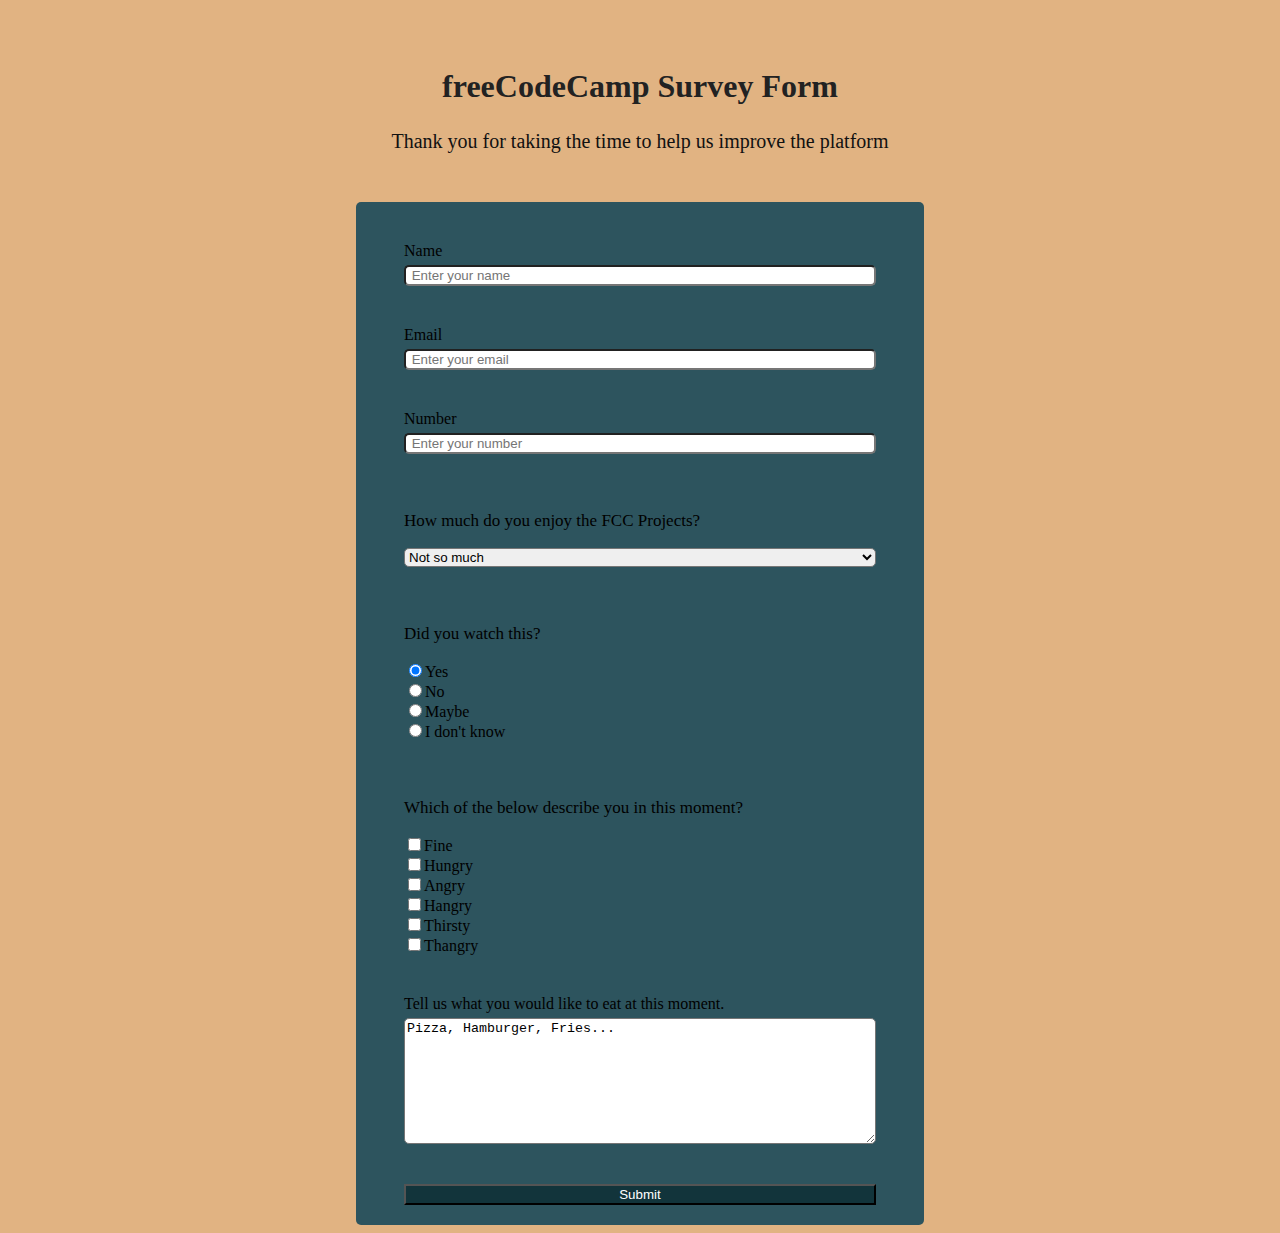
<file: templates/survey.html>
<!DOCTYPE html>
<html lang="en">
<head>
    <meta charset="UTF-8">
    <link href="/static/css/surveystyle.css" rel="stylesheet">
    <title>Survey form</title>
</head>
<body>

    <html lang="en">
<head>
  <meta charset="utf-8">
  <title>The HTML5 Herald</title>
</head>
<body>
  <div id="container">
    <h1 id="title">freeCodeCamp Survey Form</h1>
    <p id="description">Thank you for taking the time to help us improve the platform<p>
      <div id="form-container">
        <form id="survey-form">
          <div class="form-group">
            <label id="name-label" for="name">Name</label>
            <input class="input-fields" id="name" type="text" name="name" required placeholder=" Enter your name">
          </div>
          <div class="form-group">
            <label id="email-label" for="email">Email</label>
            <input class="input-fields" id="email" type="email" name="email" required placeholder=" Enter your email">
          </div>
          <div class="form-group">
            <label id="number-label" for="number">Number</label>
            <input class="input-fields" id="number" type="number" name="number" min="2" max="10" required placeholder=" Enter your number">
          </div>
          <div class="form-group">
            <p>
              How much do you enjoy the FCC Projects?
            </p>
            <select id="dropdown">
              <option>Not so much</option>
              <option>They are ok</option>
              <option>Very much</option>
              <option>I LoVe ThEm</option>
            </select>
          </div>
          <div class="form-group" id="radio">
            <p>
              Did you watch this?
            </p>
            <label>
              <input type="radio" value="Francis" name="Malcolm in the Middle" checked>Yes
            </label>
            <label>
              <input type="radio" value="Reese" name="Malcolm in the Middle">No
            </label>
            <label>
              <input type="radio" value="Malcolm" name="Malcolm in the Middle">Maybe
            </label>
            <label>
              <input type="radio" value="Dewey" name="Malcolm in the Middle">I don't know
            </label>
          </div>
          <div class="form-group">
            <p>
              Which of the below describe you in this moment?
            </p>
            <label><input value="fine" type="checkbox">Fine</label>
            <label><input value="angry" type="checkbox">Hungry</label>
            <label><input value="angry" type="checkbox">Angry</label>
            <label><input value="angry" type="checkbox">Hangry</label>
            <label><input value="angry" type="checkbox">Thirsty</label>
            <label><input value="angry" type="checkbox">Thangry</label>
          </div>
          <div class="form-group">
            <label>Tell us what you would like to eat at this moment.</label>
            <textarea rows="8">Pizza, Hamburger, Fries...</textarea>
          </div>
          <div class="form-group">
            <button type="submit" id="submit">Submit</button>
          </div>
        </form>
      </div>
  </div>
</body>
</html>

</body>
</html>
</file>
<file: static/css/surveystyle.css>
body{
  background-color: #e1b382;
}
#container{
  display: flex;
  justify-content: center;
  flex-direction: column;
  align-items: center;
}

#survey-form{
  display: flex;
  justify-content: center;
  flex-direction: column;
  width: 90%;
  margin-top: 20px;
}

.form-group{
  display: flex;
  justify-content: center;
  flex-direction: column;
  margin: 10px;
  padding: 10px;
}

#form-container{
  display: flex;
  justify-content: center;
  flex-direction: column;
  align-items: center;
  background-color: #2d545e;
  width: 45%;
  border-radius: 5px;
}

.input-fields{
  border-radius: 5px;
}

#description{
  color: #111111;
  font-size: 20px;
  margin: 15px;
}

h1{
  margin-top: 60px;
  margin-bottom: 10px;
  color: #222222;
}

#dropdown{
  border-radius: 5px;
}

textarea{
  border-radius: 5px;
  margin-top: 5px;
}

p{
  font-size: 17px;
}

.input-fields{
  margin-top: 5px;
}

#submit{
  background-color: #12343b;
  color: white;
}
</file>
